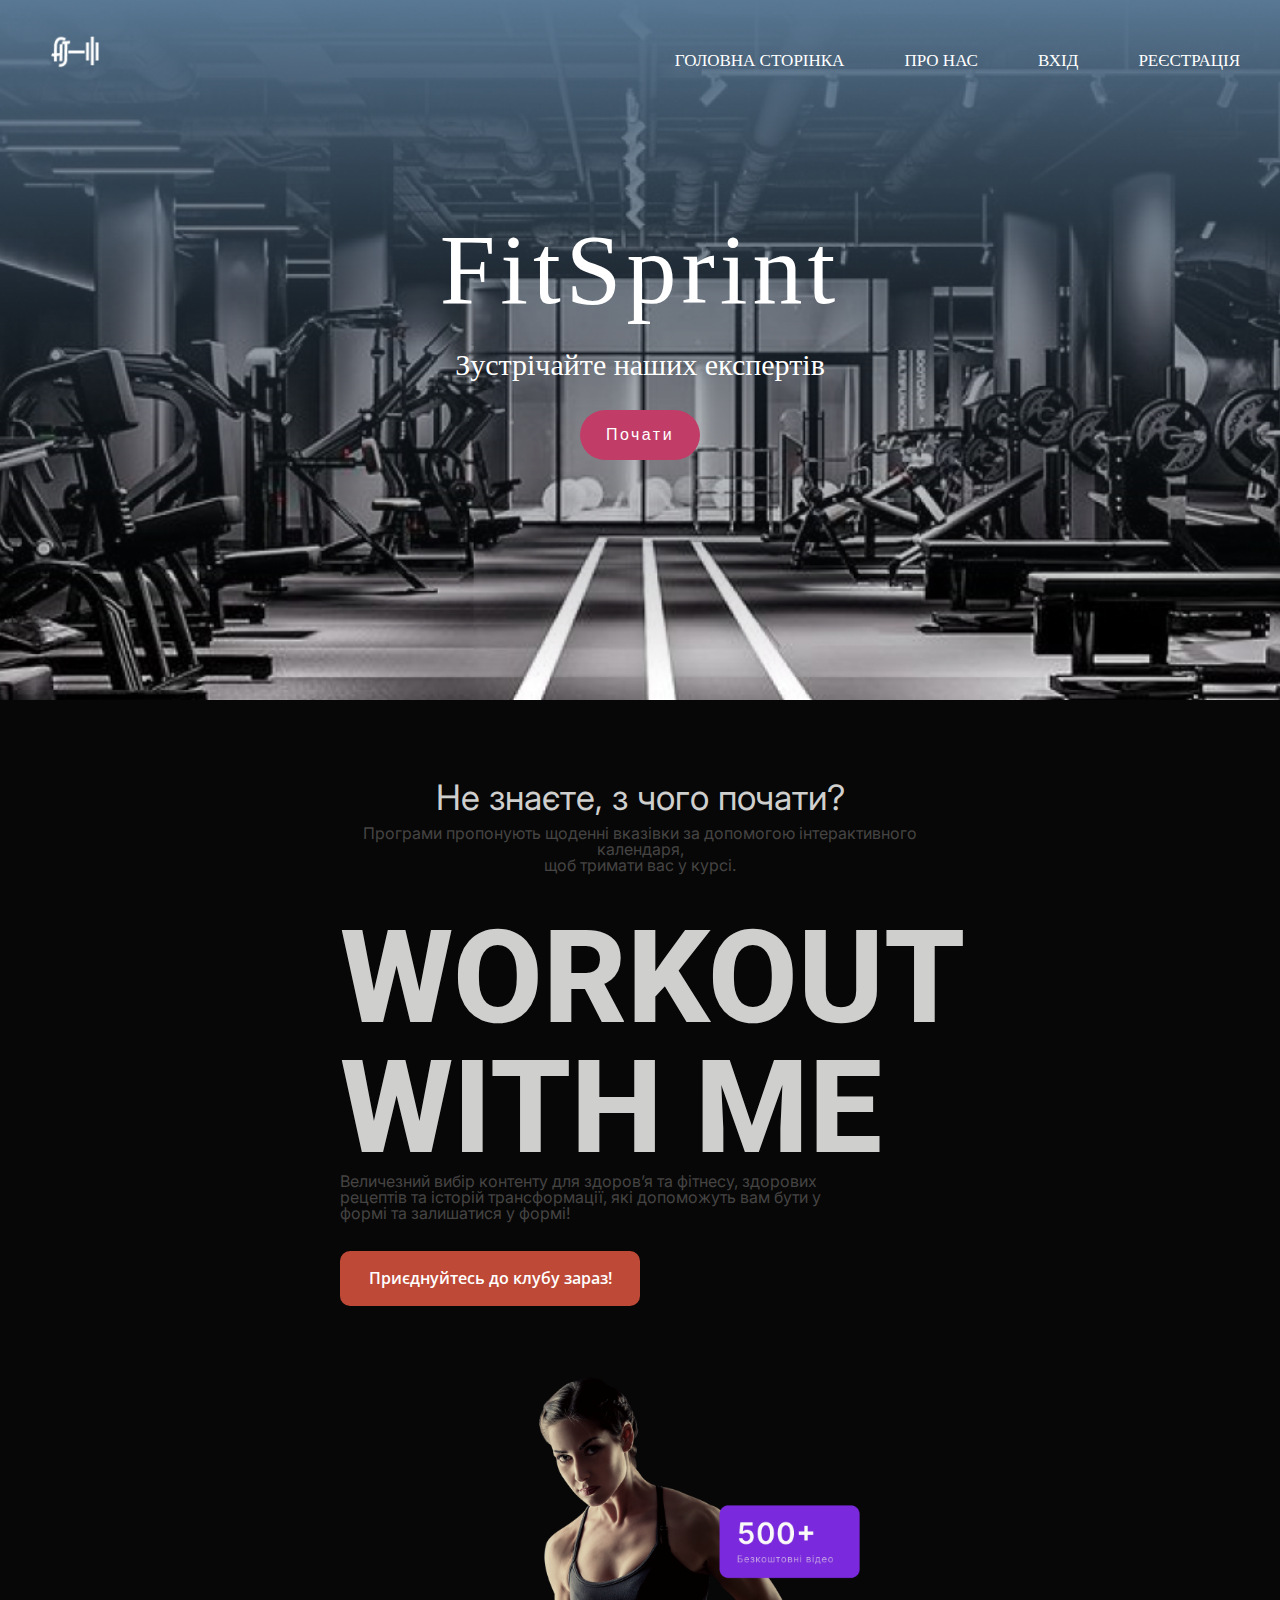
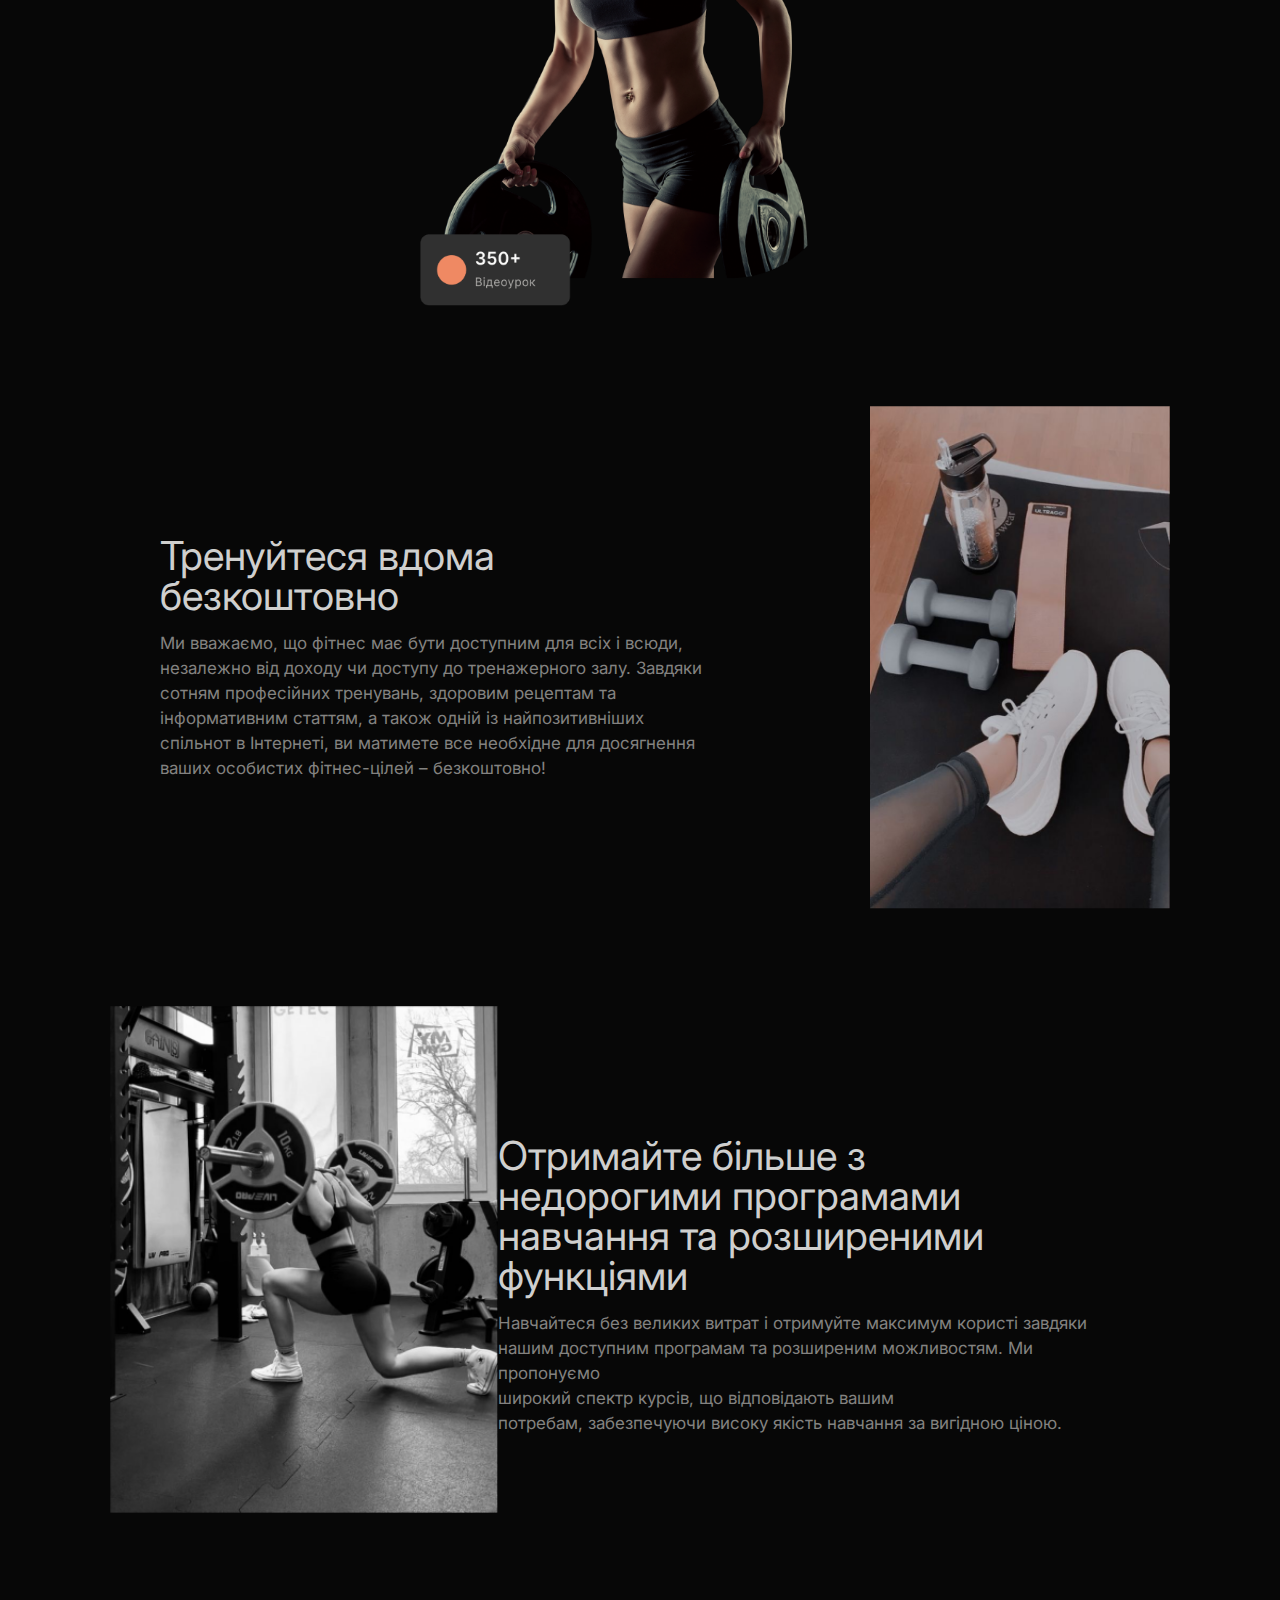
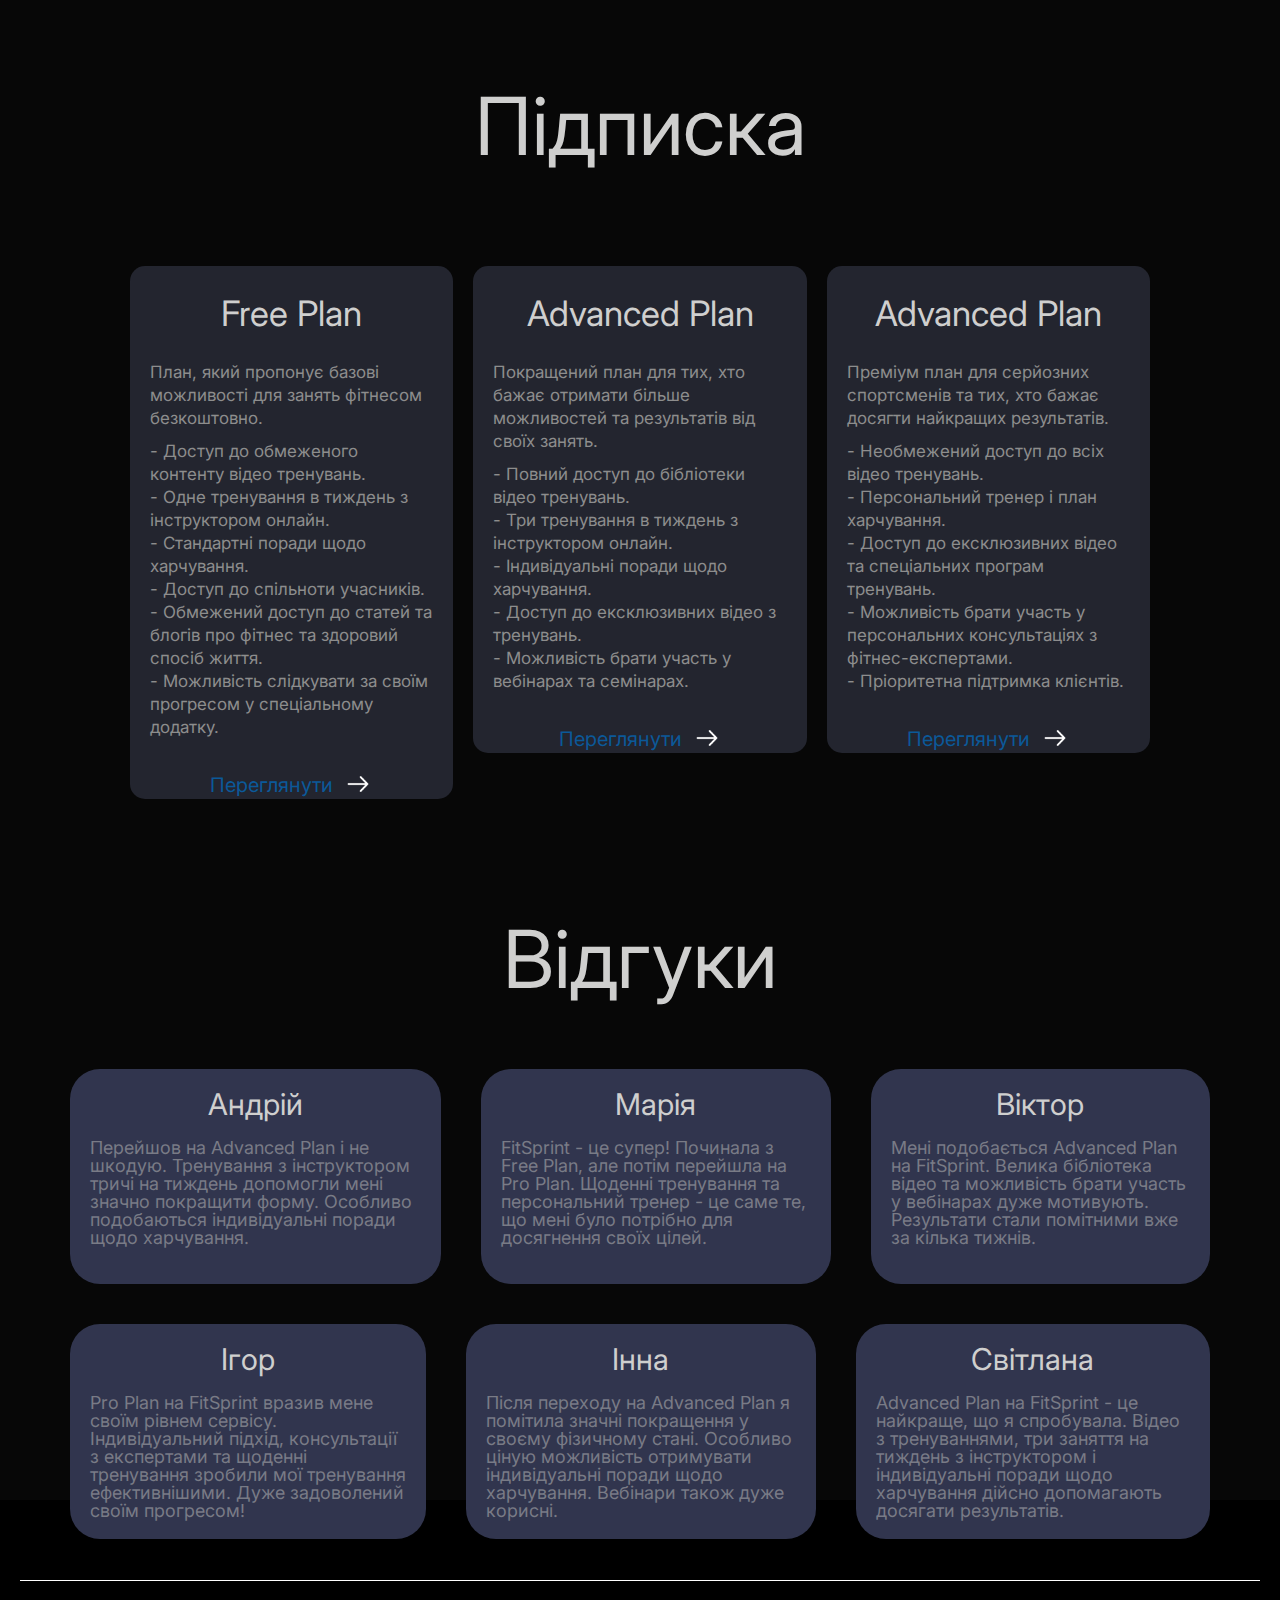
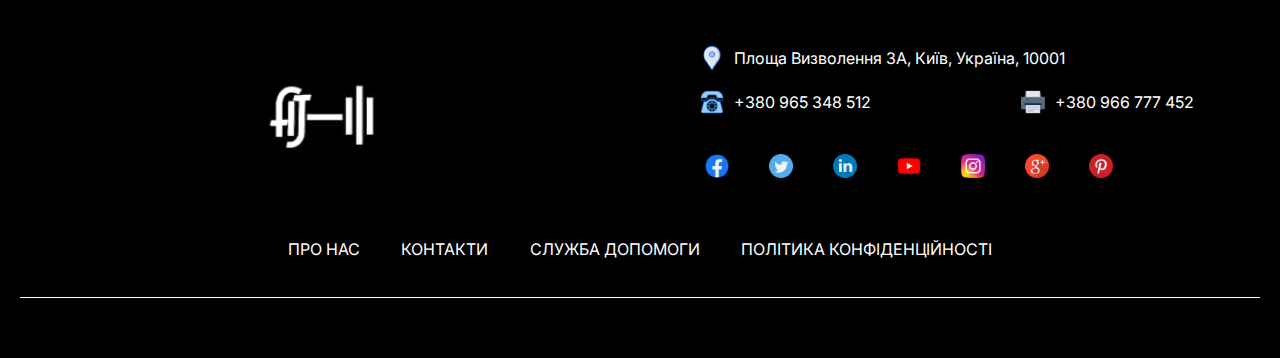
<file: index.html>
<!DOCTYPE html>
<html lang="en">
  <head>
    <meta charset="UTF-8" />
    <meta name="viewport" content="width=device-width, initial-scale=1.0" />
    <title>Document</title>
    <link rel="stylesheet" type="text/css" href="css/style.css" />
    <link rel="preconnect" href="https://fonts.googleapis.com" />
    <link rel="preconnect" href="https://fonts.gstatic.com" crossorigin />
    <link
      href="https://fonts.googleapis.com/css2?family=Inknut+Antiqua:wght@300;400;500;600;700;800;900&display=swap"
      rel="stylesheet"
    />
    <link rel="stylesheet" href="css/aboutus.css" />
  </head>
  <body>
    <header class="main-header">
      <section class="header-container">
        <div class="header-navigation">
          <div class="logo">
            <img src="img/logo.png" alt="" />
          </div>
          <nav class="menu">
            <ul>
              <li><a href="index.html">ГОЛОВНА СТОРІНКА</a></li>
              <li><a href="aboutUs.html">ПРО НАС</a></li>
              <li><a href="login.html">ВХІД</a></li>
              <li><a href="registration.html">РЕЄСТРАЦІЯ</a></li>
            </ul>
          </nav>
        </div>
      </section>
      <section class="header-main-text">
        <div class="name">
          <p>FitSprint</p>
        </div>
        <div class="header-text">
          <p>Зустрічайте наших експертів</p>
        </div>

        <form>
          <button type="submit" formaction="#" class="header-button">
            Почати
          </button>
        </form>
      </section>
    </header>

    <main>
      <div class="main-container">
        <div class="first-container">
          <div class="first-title">
            <div class="first-subtitle">
              <p>Не знаєте, з чого почати?</p>
            </div>
            <div class="second-subtitle">
              <p>
                Програми пропонують щоденні вказівки за допомогою інтерактивного
                календаря,<br />
                щоб тримати вас у курсі.
              </p>
            </div>
          </div>
          <div class="second-title">
            <div class="third-subtitle">
              <p>
                workout<br />
                with me
              </p>
            </div>
            <div class="fourth-subtitle">
              <p>
                Величезний вибір контенту для здоров’я та фітнесу, здорових<br />
                рецептів та історій трансформації, які допоможуть вам бути у<br />
                формі та залишатися у формі!
              </p>
            </div>
            <form>
              <button type="submit" formaction="#" class="second-title-button">
                Приєднуйтесь до клубу зараз!
              </button>
            </form>
            <div class="main-first-img">
              <img src="img/main-img.png" alt="" />
            </div>
          </div>
        </div>

        <div class="aboutus">
          <div class="aboutus-first-title">
            <div class="aboutus-first-subtitle">
              <div class="aboutus-first-text">
                <p>
                  Тренуйтеся вдома<br />
                  безкоштовно
                </p>
              </div>
              <div class="aboutus-first-tagline">
                <p>
                  Ми вважаємо, що фітнес має бути доступним для всіх і всюди,<br />
                  незалежно від доходу чи доступу до тренажерного залу.
                  Завдяки<br />
                  сотням професійних тренувань, здоровим рецептам та<br />
                  інформативним статтям, а також одній із найпозитивніших<br />
                  спільнот в Інтернеті, ви матимете все необхідне для
                  досягнення<br />
                  ваших особистих фітнес-цілей – безкоштовно!
                </p>
              </div>
            </div>
            <div class="aboutus-second-subtitle">
              <img src="img/abouus1.png" alt="" />
            </div>
          </div>

          <div class="aboutus-second-title">
            <div class="seventh-subtitle">
              <img src="img/aboutus2.png" alt="" />
            </div>
            <div class="aboutus-third-subtitle">
              <div class="aboutus-second-text">
                <p>
                  Отримайте більше з<br />
                  недорогими програмами<br />
                  навчання та розширеними<br />
                  функціями
                </p>
              </div>
              <div class="aboutus-second-tagline">
                <p>
                  Навчайтеся без великих витрат і отримуйте максимум користі
                  завдяки<br />
                  нашим доступним програмам та розширеним можливостям. Ми
                  пропонуємо<br />
                  широкий спектр курсів, що відповідають вашим<br />
                  потребам, забезпечуючи високу якість навчання за вигідною
                  ціною.
                </p>
              </div>
            </div>
          </div>
        </div>

        <section class="sub-section">
          <div class="subscription-text">
            <p>Підписка</p>
          </div>
          <div class="subscription">
            <div class="sub">
              <div class="s s1">
                <div class="sub-subtitle">
                  <p>Free Plan</p>
                </div>
                <div class="sub-text">
                  <p>
                    План, який пропонує базові можливості для занять фітнесом
                    безкоштовно.
                  </p>
                  <ul>
                    <li>- Доступ до обмеженого контенту відео тренувань.</li>
                    <li>- Одне тренування в тиждень з інструктором онлайн.</li>
                    <li>- Стандартні поради щодо харчування.</li>
                    <li>- Доступ до спільноти учасників.</li>
                    <li>
                      - Обмежений доступ до статей та блогів про фітнес та
                      здоровий спосіб життя.
                    </li>
                    <li>
                      - Можливість слідкувати за своїм прогресом у спеціальному
                      додатку.
                    </li>
                  </ul>
                </div>
                <div class="sub-link">
                  <a href="#">Переглянути</a>
                  <img src="img/arr.png" alt="" />
                </div>
              </div>
            </div>

            <div class="sub">
              <div class="s s2">
                <div class="sub-subtitle">
                  <p>Advanced Plan</p>
                </div>
                <div class="sub-text">
                  <p>
                    Покращений план для тих, хто бажає отримати більше
                    можливостей та результатів від своїх занять.
                  </p>
                  <ul>
                    <li>- Повний доступ до бібліотеки відео тренувань.</li>
                    <li>- Три тренування в тиждень з інструктором онлайн.</li>
                    <li>- Індивідуальні поради щодо харчування.</li>
                    <li>- Доступ до ексклюзивних відео з тренувань.</li>
                    <li>- Можливість брати участь у вебінарах та семінарах.</li>
                  </ul>
                </div>
                <div class="sub-link">
                  <a href="#">Переглянути</a>
                  <img src="img/arr.png" alt="" />
                </div>
              </div>
            </div>

            <div class="sub">
              <div class="s s3">
                <div class="sub-subtitle">
                  <p>Advanced Plan</p>
                </div>
                <div class="sub-text">
                  <p>
                    Преміум план для серйозних спортсменів та тих, хто бажає
                    досягти найкращих результатів.
                  </p>
                  <ul>
                    <li>- Необмежений доступ до всіх відео тренувань.</li>
                    <li>- Персональний тренер і план харчування.</li>
                    <li>
                      - Доступ до ексклюзивних відео та спеціальних програм
                      тренувань.
                    </li>
                    <li>
                      - Можливість брати участь у персональних консультаціях з
                      фітнес-експертами.
                    </li>
                    <li>- Пріоритетна підтримка клієнтів.</li>
                  </ul>
                </div>
                <div class="sub-link">
                  <a href="#">Переглянути</a>
                  <img src="img/arr.png" alt="" />
                </div>
              </div>
            </div>
          </div>
        </section>
        <section>
          <div class="reviews">
            <div class="reviews-subtitle">
              <p>Відгуки</p>
            </div>
            <div class="main-reviews">
              <div class="rew rl">
                <div class="rew-title">
                  <p>Андрій</p>
                </div>
                <div class="rew-text">
                  <p>
                    Перейшов на Advanced Plan і не шкодую. Тренування з
                    інструктором тричі на тиждень допомогли мені значно
                    покращити форму. Особливо подобаються індивідуальні поради
                    щодо харчування.
                  </p>
                </div>
              </div>

              <div class="rew">
                <div class="rew-title">
                  <p>Марія</p>
                </div>
                <div class="rew-text">
                  <p>
                    FitSprint - це супер! Починала з Free Plan, але потім
                    перейшла на Pro Plan. Щоденні тренування та персональний
                    тренер - це саме те, що мені було потрібно для досягнення
                    своїх цілей.
                  </p>
                </div>
              </div>

              <div class="rew rr">
                <div class="rew-title">
                  <p>Віктор</p>
                </div>
                <div class="rew-text">
                  <p>
                    Мені подобається Advanced Plan на FitSprint. Велика
                    бібліотека відео та можливість брати участь у вебінарах дуже
                    мотивують. Результати стали помітними вже за кілька тижнів.
                  </p>
                </div>
              </div>
            </div>
            <div class="main-reviews2">
              <div class="rew rl">
                <div class="rew-title">
                  <p>Ігор</p>
                </div>
                <div class="rew-text">
                  <p>
                    Pro Plan на FitSprint вразив мене своїм рівнем сервісу.
                    Індивідуальний підхід, консультації з експертами та щоденні
                    тренування зробили мої тренування ефективнішими. Дуже
                    задоволений своїм прогресом!
                  </p>
                </div>
              </div>

              <div class="rew">
                <div class="rew-title">
                  <p>Інна</p>
                </div>
                <div class="rew-text">
                  <p>
                    Після переходу на Advanced Plan я помітила значні покращення
                    у своєму фізичному стані. Особливо ціную можливість
                    отримувати індивідуальні поради щодо харчування. Вебінари
                    також дуже корисні.
                  </p>
                </div>
              </div>

              <div class="rew rr">
                <div class="rew-title">
                  <p>Світлана</p>
                </div>
                <div class="rew-text">
                  <p>
                    Advanced Plan на FitSprint - це найкраще, що я спробувала.
                    Відео з тренуваннями, три заняття на тиждень з інструктором
                    і індивідуальні поради щодо харчування дійсно допомагають
                    досягати результатів.
                  </p>
                </div>
              </div>
            </div>
          </div>
        </section>
      </div>
    </main>

    <footer>
      <div class="footer-line"></div>
      <div class="footer-content">
        <div class="logo-blue logo-index">
          <img src="img/logo.jpg" alt="FitSprint Logo" />
        </div>
        <div class="contact-info">
          <div class="address">
            <p>
              <img src="img/placeholder.png" alt="Address Icon" /> Площа
              Визволення 3А, Київ, Україна, 10001
            </p>
          </div>
          <div class="phones">
            <p>
              <img src="img/telephone.png" alt="Phone Icon" /> +380 965 348 512
            </p>
            <p>
              <img src="img/printer.png" alt="Phone Icon" /> +380 966 777 452
            </p>
          </div>
          <div class="social-media">
            <a href="#"><img src="img/communication.png" /></a>
            <a href="#"><img src="img/twitter.png" /></a>
            <a href="#"><img src="img/linkedin.png" /></a>
            <a href="#"><img src="img/video.png" /></a>
            <a href="#"><img src="img/instagram.png" /></a>
            <a href="#"><img src="img/social.png" /></a>
            <a href="#"><img src="img/pinterest.png" /></a>
          </div>
        </div>
      </div>
      <div class="footer-links">
        <a href="aboutUs.html">ПРО НАС</a>
        <a href="#">КОНТАКТИ</a>
        <a href="#">СЛУЖБА ДОПОМОГИ</a>
        <a href="#">ПОЛІТИКА КОНФІДЕНЦІЙНОСТІ</a>
      </div>
      <div class="footer-line"></div>
    </footer>
  </body>
</html>
</file>
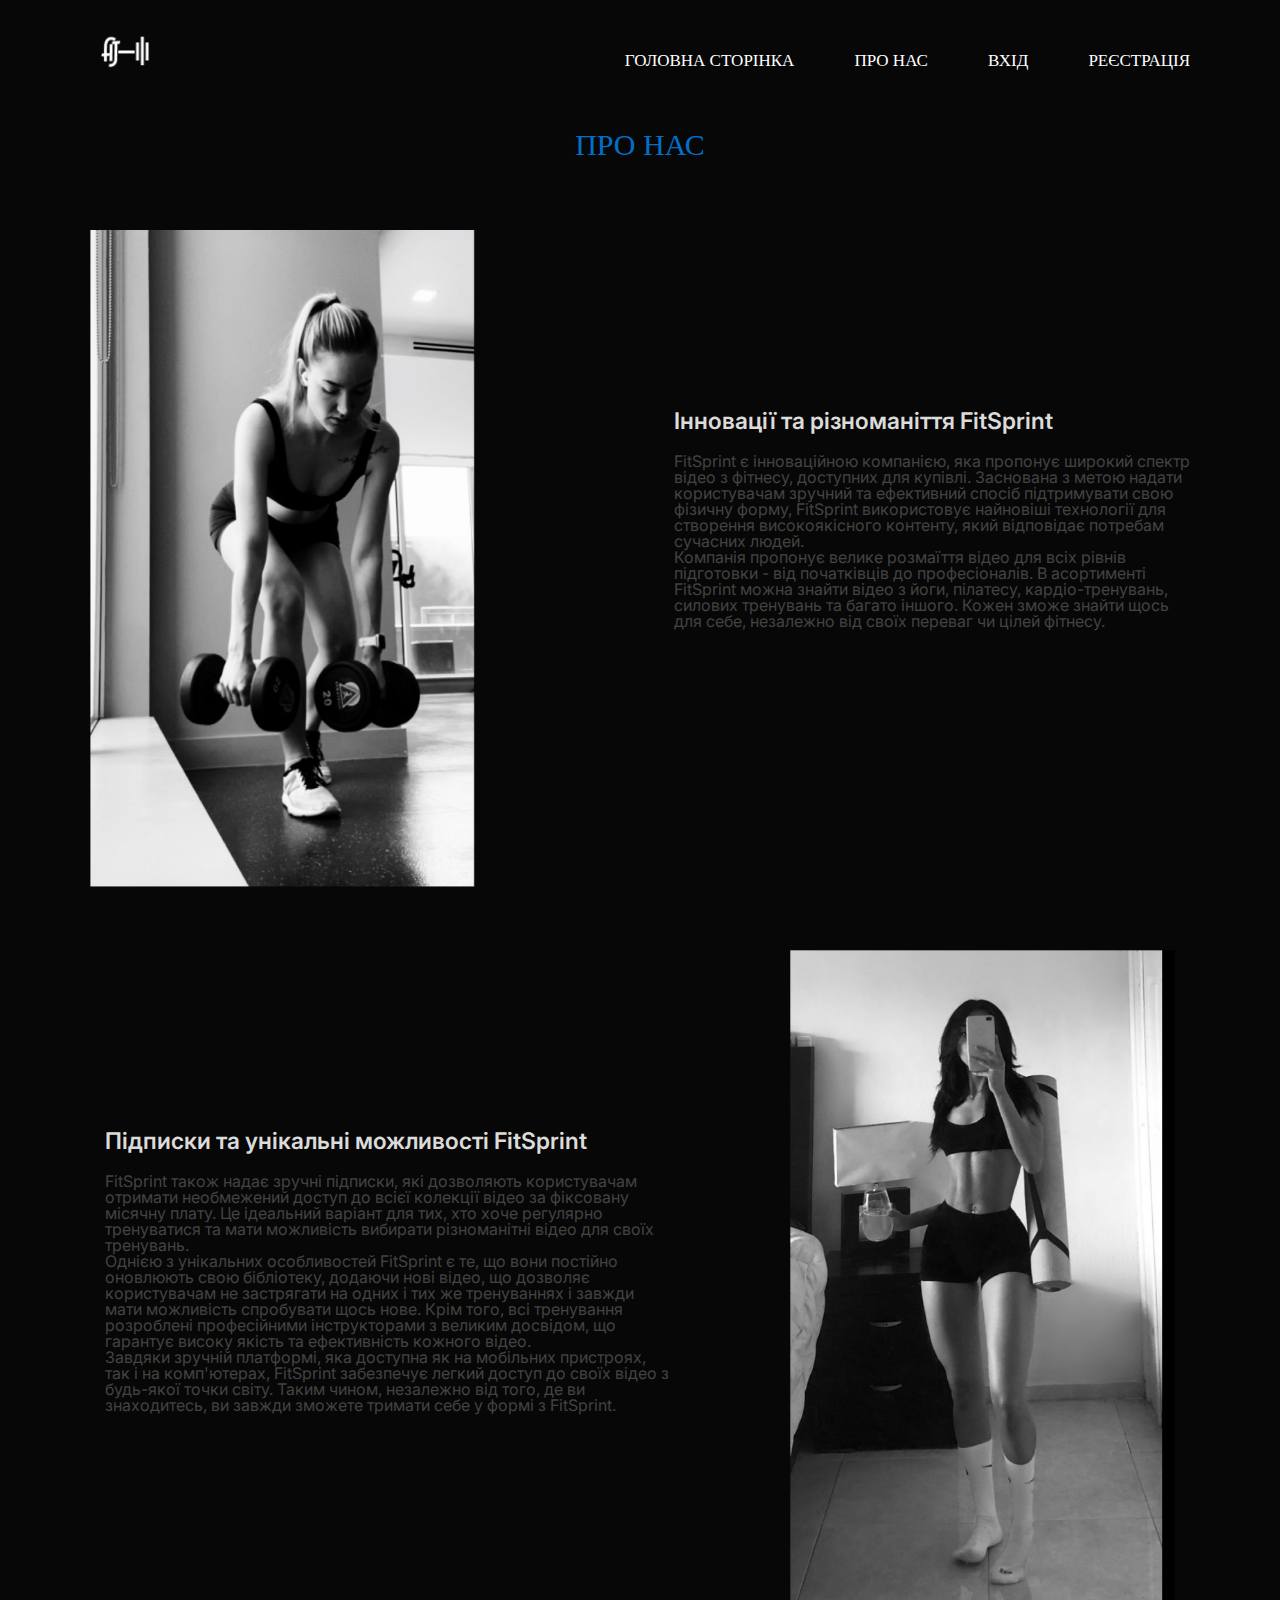
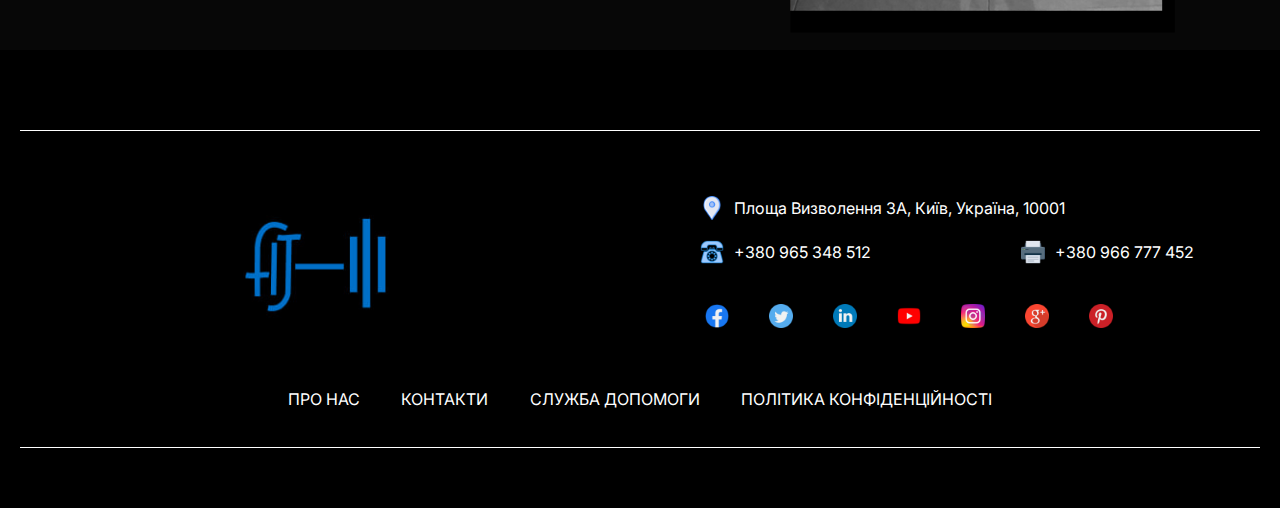
<file: aboutUs.html>
<!DOCTYPE html>
<html lang="en">
  <head>
    <meta charset="UTF-8" />
    <meta name="viewport" content="width=device-width, initial-scale=1.0" />
    <title>Document</title>
    <link rel="stylesheet" type="text/css" href="css/style.css" />
    <link rel="preconnect" href="https://fonts.googleapis.com" />
    <link rel="preconnect" href="https://fonts.gstatic.com" crossorigin />

    <link
      href="https://fonts.googleapis.com/css2?family=Inknut+Antiqua:wght@300;400;500;600;700;800;900&display=swap"
      rel="stylesheet"
    />
    <link rel="stylesheet" href="css/aboutus.css" />
  </head>
  <body>
    <section class="main-about-us">
      <header>
        <section class="header-about-us">
          <div class="header-navigation">
            <div class="logo">
              <img src="img/logo.png" alt="" />
            </div>
            <nav class="menu">
              <ul>
                <li><a href="index.html">ГОЛОВНА СТОРІНКА</a></li>
                <li><a href="aboutUs.html">ПРО НАС</a></li>
                <li><a href="login.html">ВХІД</a></li>
                <li><a href="registration.html">РЕЄСТРАЦІЯ</a></li>
              </ul>
            </nav>
          </div>
        </section>
      </header>
      <main class="about-us-main">
        <div class="aboutus-text">
          <p>ПРО НАС</p>
        </div>
        <div class="about-us-container">
          <div class="about-us-first-container">
            <div class="first-img">
              <img src="img/aboutus3.png" alt="" />
            </div>
            <div class="first-text-container">
              <div class="about-us-first-title">
                <p>Інновації та різноманіття FitSprint</p>
              </div>
              <div class="about-us-first-subtitle">
                <p>
                  FitSprint є інноваційною компанією, яка пропонує широкий
                  спектр<br />
                  відео з фітнесу, доступних для купівлі. Заснована з метою
                  надати<br />
                  користувачам зручний та ефективний спосіб підтримувати свою<br />
                  фізичну форму, FitSprint використовує найновіші технології
                  для<br />
                  створення високоякісного контенту, який відповідає потребам<br />
                  сучасних людей.<br />
                  Компанія пропонує велике розмаїття відео для всіх рівнів<br />
                  підготовки - від початківців до професіоналів. В
                  асортименті<br />
                  FitSprint можна знайти відео з йоги, пілатесу,
                  кардіо-тренувань,<br />
                  силових тренувань та багато іншого. Кожен зможе знайти щось<br />
                  для себе, незалежно від своїх переваг чи цілей фітнесу.
                </p>
              </div>
            </div>
          </div>
          <div class="about-us-second-container">
            <div class="first-text-container">
              <div class="about-us-first-title">
                <p>Підписки та унікальні можливості FitSprint</p>
              </div>
              <div class="about-us-first-subtitle">
                <p>
                  FitSprint також надає зручні підписки, які дозволяють
                  користувачам<br />
                  отримати необмежений доступ до всієї колекції відео за
                  фіксовану<br />
                  місячну плату. Це ідеальний варіант для тих, хто хоче
                  регулярно<br />
                  тренуватися та мати можливість вибирати різноманітні відео для
                  своїх<br />
                  тренувань.<br />
                  Однією з унікальних особливостей FitSprint є те, що вони
                  постійно<br />
                  оновлюють свою бібліотеку, додаючи нові відео, що дозволяє<br />
                  користувачам не застрягати на одних і тих же тренуваннях і
                  завжди<br />
                  мати можливість спробувати щось нове. Крім того, всі
                  тренування<br />
                  розроблені професійними інструкторами з великим досвідом,
                  що<br />
                  гарантує високу якість та ефективність кожного відео.<br />
                  Завдяки зручній платформі, яка доступна як на мобільних
                  пристроях,<br />
                  так і на комп'ютерах, FitSprint забезпечує легкий доступ до
                  своїх відео з<br />
                  будь-якої точки світу. Таким чином, незалежно від того, де
                  ви<br />
                  знаходитесь, ви завжди зможете тримати себе у формі з
                  FitSprint.
                </p>
              </div>
            </div>
            <div class="first-img">
              <img src="img/aboutus4.png" alt="" />
            </div>
          </div>
        </div>
      </main>
    </section>

    <footer>
      <div class="footer-line"></div>
      <div class="footer-content">
        <div class="logo-blue">
          <img src="img/logo-blue.jpg" alt="FitSprint Logo" />
        </div>
        <div class="contact-info">
          <div class="address">
            <p>
              <img src="img/placeholder.png" alt="Address Icon" /> Площа
              Визволення 3А, Київ, Україна, 10001
            </p>
          </div>
          <div class="phones">
            <p>
              <img src="img/telephone.png" alt="Phone Icon" /> +380 965 348 512
            </p>
            <p>
              <img src="img/printer.png" alt="Phone Icon" /> +380 966 777 452
            </p>
          </div>
          <div class="social-media">
            <a href="#"><img src="img/communication.png" /></a>
            <a href="#"><img src="img/twitter.png" /></a>
            <a href="#"><img src="img/linkedin.png" /></a>
            <a href="#"><img src="img/video.png" /></a>
            <a href="#"><img src="img/instagram.png" /></a>
            <a href="#"><img src="img/social.png" /></a>
            <a href="#"><img src="img/pinterest.png" /></a>
          </div>
        </div>
      </div>
      <div class="footer-links">
        <a href="aboutUs.html">ПРО НАС</a>
        <a href="#">КОНТАКТИ</a>
        <a href="#">СЛУЖБА ДОПОМОГИ</a>
        <a href="#">ПОЛІТИКА КОНФІДЕНЦІЙНОСТІ</a>
      </div>
      <div class="footer-line"></div>
    </footer>
  </body>
</html>
</file>
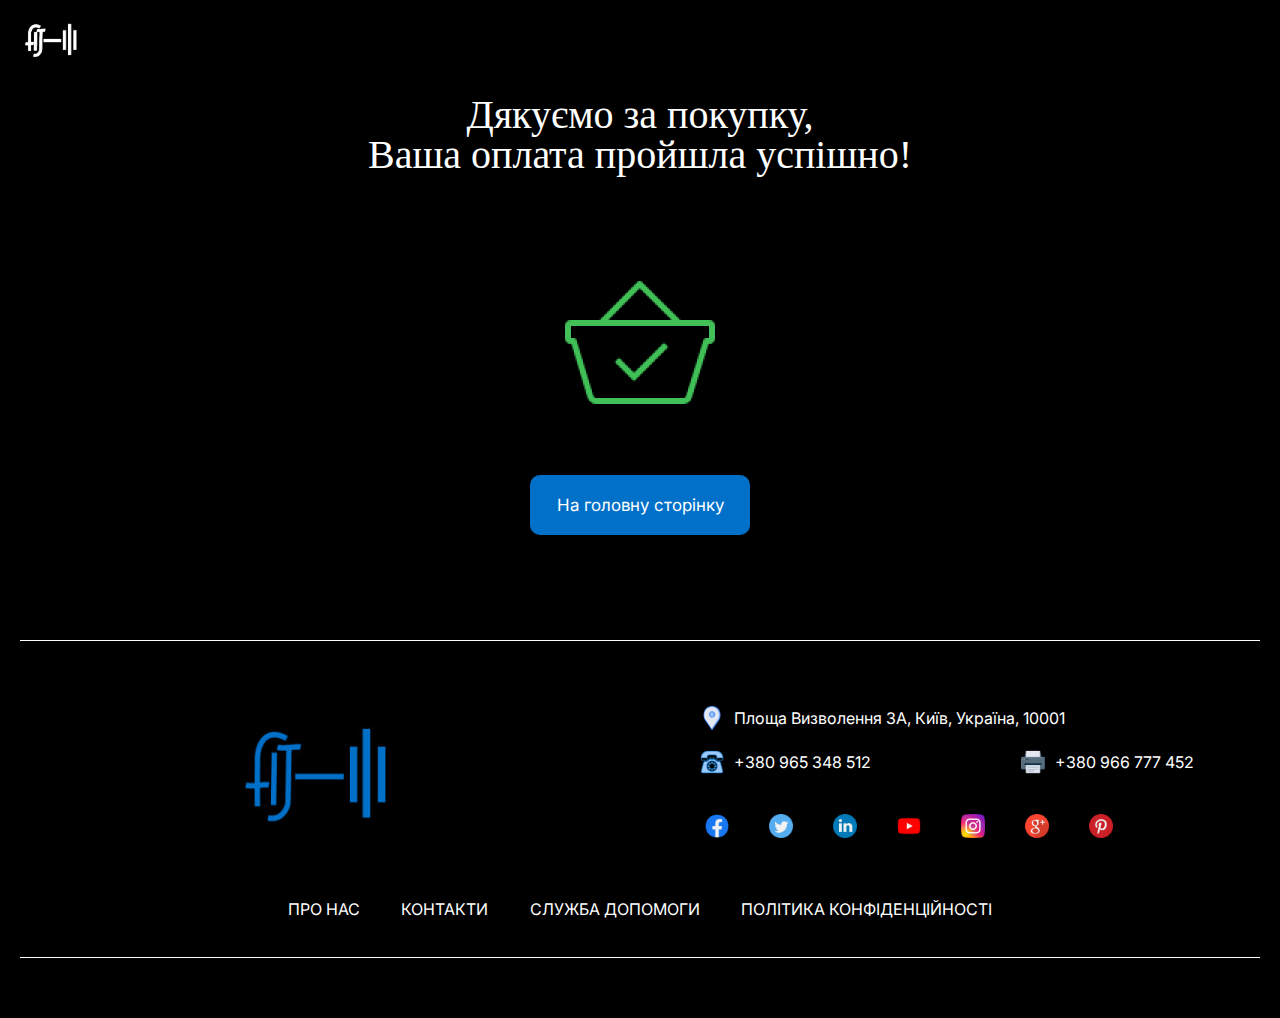
<file: payment.html>
<!DOCTYPE html>
<html lang="en">

<head>
  <meta charset="UTF-8">
  <meta name="viewport" content="width=device-width, initial-scale=1.0">
  <title>Document</title>
  <link rel="stylesheet" href="css/aboutus.css">
  <link rel="stylesheet" href="css/payment.css">
</head>

<body>
  <section class="header-payment">
    <div class="logo">
      <img src="img/logo.jpg" alt="">
    </div>
  </section>
  <section>
    <div class="payment-text">
      <p>Дякуємо за покупку,<br />Ваша оплата пройшла успішно!</p>
    </div>
    <div class="payment-icon">
      <img src="img/basket.png" alt="">
    </div>
    <div class="payment-button">
      <a href="index.html" class="payemtnbtn">На головну сторінку</a>
    </div>
  </section>

  <footer>
    <div class="footer-line"></div>
    <div class="footer-content">
      <div class="logo-blue">
        <img src="img/logo-blue.jpg" alt="FitSprint Logo" />
      </div>
      <div class="contact-info">
        <div class="address">
          <p>
            <img src="img/placeholder.png" alt="Address Icon" /> Площа
            Визволення 3А, Київ, Україна, 10001
          </p>
        </div>
        <div class="phones">
          <p>
            <img src="img/telephone.png" alt="Phone Icon" /> +380 965 348 512
          </p>
          <p>
            <img src="img/printer.png" alt="Phone Icon" /> +380 966 777 452
          </p>
        </div>
        <div class="social-media">
          <a
            href="https://www.facebook.com/people/Course-Fitsprint/pfbid08d1rzB3iAdqaBTNqSzCKsf7p95TFLAxpfmLs9PgoihoE5M2ZHZ19v1Wy9pGHji6rl/"><img
              src="img/communication.png" /></a>
          <a href="#"><img src="img/twitter.png" /></a>
          <a href="#"><img src="img/linkedin.png" /></a>
          <a href="#"><img src="img/video.png" /></a>
          <a href="https://www.instagram.com/fitsprint4/"><img src="img/instagram.png" /></a>
          <a href="#"><img src="img/social.png" /></a>
          <a href="#"><img src="img/pinterest.png" /></a>
        </div>
      </div>
    </div>
    <div class="footer-links">
      <a href="aboutUs.html">ПРО НАС</a>
      <a href="#">КОНТАКТИ</a>
      <a href="#">СЛУЖБА ДОПОМОГИ</a>
      <a href="#">ПОЛІТИКА КОНФІДЕНЦІЙНОСТІ</a>
    </div>
    <div class="footer-line"></div>
  </footer>
</body>

</html>
</file>
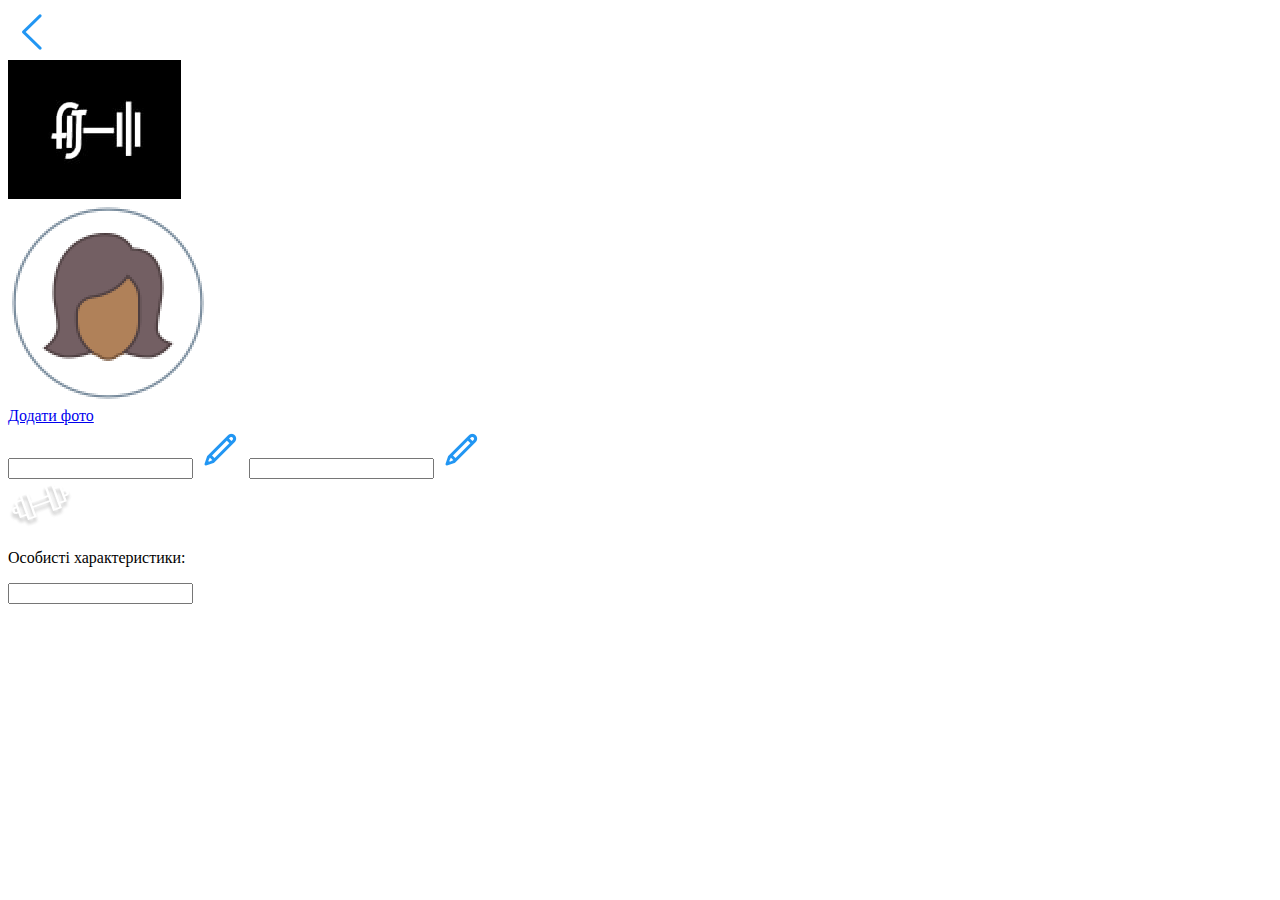
<file: profile.html>
<!DOCTYPE html>
<html lang="en">
  <head>
    <meta charset="UTF-8" />
    <meta name="viewport" content="width=device-width, initial-scale=1.0" />
    <title>Document</title>
  </head>
  <body>
    <div class="header-profile">
      <div class="profile-arrow">
        <img src="img/arrow-profile.png" alt="" />
      </div>
      <div class="profile-logo">
        <img src="img/logo.jpg" alt="" />
      </div>
    </div>

    <div class="profile-personal-inf">
      <div class="profile-img-text">
        <div class="profile-avatar">
          <img src="img/avatar.png" alt="" />
        </div>
        <a href="#">Додати фото</a>
      </div>

      <div class="profile-text">
        <input type="text" class="name-surname" />
        <img src="img/carandash.png" alt="" />
        <input type="text" class="email" />
        <img src="img/carandash.png" alt="" />
      </div>

      <div class="personal-characteristics">
        <div class="char-text">
          <div class="char-img">
            <img src="img/Group (1).png" alt="" />
          </div>
          <div class="char-title">
            <p>Особисті характеристики:</p>
          </div>
        </div>

        <div class="char-inputs">
          <input type="text" class="weight" />
        </div>
      </div>
    </div>
  </body>
</html>
</file>
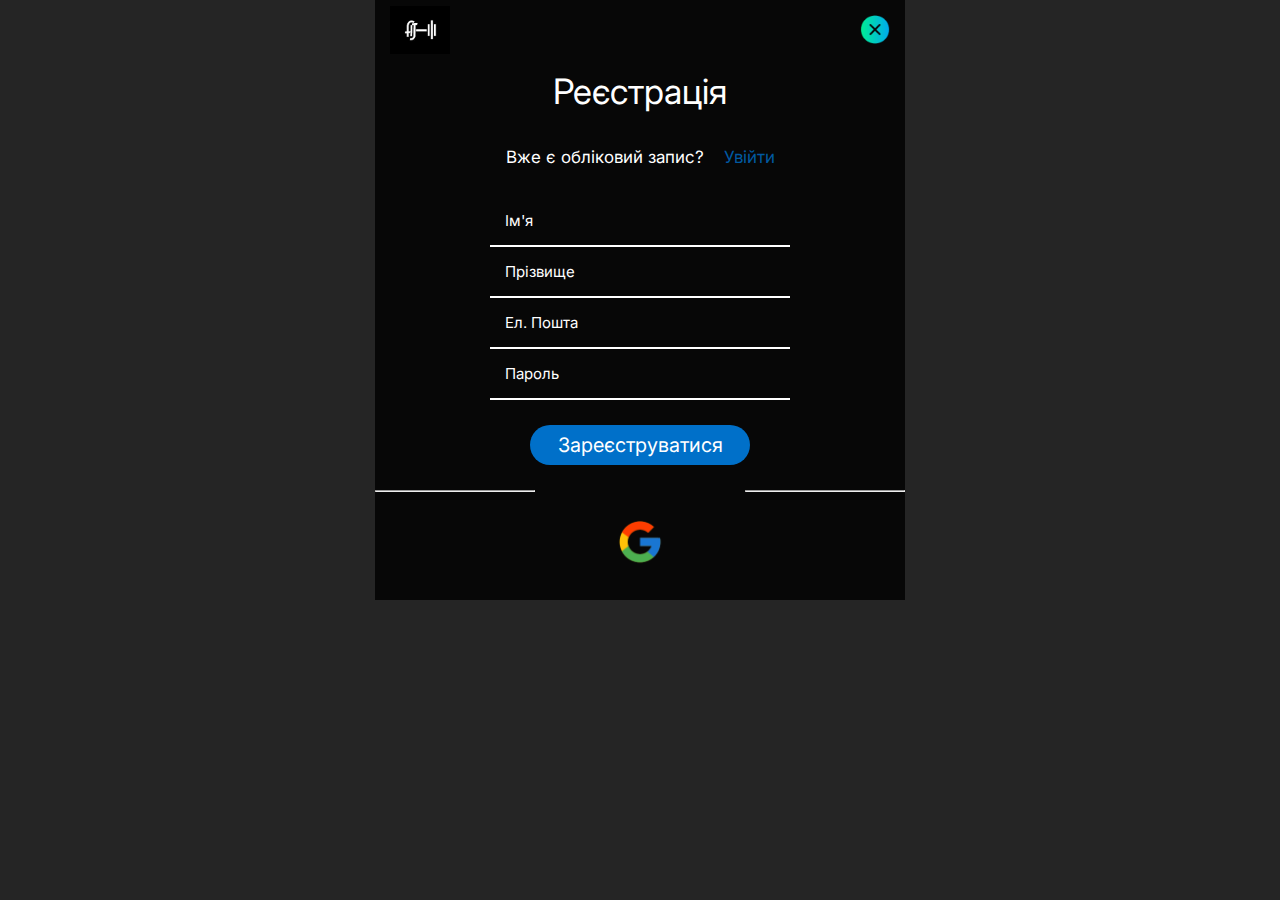
<file: registration.html>
<!DOCTYPE html>
<html lang="en">
<head>
    <meta charset="UTF-8">
    <meta name="viewport" content="width=device-width, initial-scale=1.0">
    <title>Document</title>
    <link rel="stylesheet" href="css/registration.css">
</head>
<body>
 <main>
    <section class="header-registration">
        <div class="logo">
            <img src="img/logo.jpg" alt="">
        </div>
        <div class="header-icon">
            <a href="index.html"><img src="img/cross.png" alt=""></a>
        </div>
    </section>

    <section class="main-registration">
<div class="title">
<p>Реєстрація</p>
</div>
<div class="registartion-text">
<div class="text">
    <p>Вже є обліковий запис?</p>
</div>
<div class="link">
    <a href="login.html">Увійти</a>
</div>
</div>

<form action="#">
    <input type="text" placeholder="Ім'я" name="name" required>
    <input type="text" placeholder="Прізвище" name="surname" required>
    <input type="text" placeholder="Ел. Пошта" name="email" required>
    <input type="password" placeholder="Пароль" name="psw" required>
    <button type="submit" class="registerbtn">Зареєструватися</button>
</form>
<div class="lines">
    <hr class="first">
    <hr class="second">
</div>
<a href="#"><img src="img/google.png" alt="" class="google-img"></a>
    </section>
 </main>
</body>
</html>
</file>
<file: css/style.css>
@import url("https://fonts.googleapis.com/css2?family=Inter:wght@100..900&family=Roboto:ital,wght@0,100;0,300;0,400;0,500;0,700;0,900;1,100;1,300;1,400;1,500;1,700;1,900&display=swap");
@import url("https://fonts.googleapis.com/css2?family=Open+Sans:ital,wght@0,300..800;1,300..800&display=swap");
@import url("https://fonts.googleapis.com/css2?family=Poppins:ital,wght@0,100;0,200;0,300;0,400;0,500;0,600;0,700;0,800;0,900;1,100;1,200;1,300;1,400;1,500;1,600;1,700;1,800;1,900&family=Reddit+Mono:wght@200..900&display=swap");
*,
*:after,
*:before {
  box-sizing: border-box;
  padding: 0;
  margin: 0;
  transition: 0.5s ease-in-out;
}
ul {
  list-style: none;
}
a {
  text-decoration: none;
  outline: none;
}
img {
  display: block;
  width: 100%;
}
h1,
h2,
h3,
h4,
h5,
h6 {
  font-weight: normal;
  letter-spacing: 1px;
}
body {
  font-size: 14px;
  line-height: 1;
  color: #373737;
  background: #f7f7f7;
}
header:after,
.container:after,
footer:after,
.widget-posts-list li:after,
#subscribe:after {
  content: "";
  display: table;
  clear: both;
}

/* START HEADER */

.main-header {
  width: 100%;
  height: 700px;
  background-image: url("../img/fon.png");
  background-position: center;
  background-size: cover;
}
.logo img {
  width: 50px;
  margin: 30px 0 0 50px;
}
.header-navigation {
  display: flex;
  justify-content: space-between;
  align-items: center;
}
.menu ul {
  display: flex;
}
.menu ul li {
  margin: 50px 40px 0 20px;
}

.menu ul li a {
  font-size: 17px;
  color: #ffffff;
}
.header-main-text {
  margin-top: 150px;
  text-align: center;
  width: 600px;
  margin-left: auto;
  margin-right: auto;
}
.name {
  text-align: center;
  color: #fff;
  font-size: 100px;
  letter-spacing: 5px;
}
.header-text {
  text-align: center;
  color: #fff;
  font-size: 30px;
  margin-top: 30px;
}
.header-button {
  background-color: #c13d68;
  color: #ffffff;
  height: 50px;
  line-height: 50px;
  width: 120px;
  text-align: center;
  font-size: 16px;
  border-radius: 25px;
  font-weight: 400;
  letter-spacing: 2.5px;
  border: none;
  margin-top: 30px;
  align-items: center;
  cursor: pointer;
}

.header-button span {
  color: #ffffff;
}
.header-button:hover {
  background-color: #0070c9;
}
/* 
    END HEADER */
/* START MAIN */
main {
  width: 100%;
}
.main-container {
  padding: 0 10px 0 10px;
  height: 4000px;
  background-color: #070707;
}
.first-container {
  text-align: left;
  width: 600px;
  margin-left: auto;
  margin-right: auto;
}
.first-title {
  text-align: center;
  padding: 80px 0 40px 0;
}
.first-subtitle {
  color: #cfcfce;
  font-size: 35px;
  font-family: Inter;
}
.second-subtitle {
  color: #454443;
  font-family: Inter;
  font-size: 16px;
  margin: 10px 0 0 0;
}

.third-subtitle {
  text-transform: uppercase;
  color: #cfcfce;
  font-family: Roboto;
  font-size: 130px;
  font-weight: 800;
}
.fourth-subtitle {
  color: #454443;
  font-family: Inter;
  font-size: 16px;
  font-size: 16px;
}

.second-title-button {
  background-color: #bf4937;
  height: 55px;
  line-height: 55px;
  width: 300px;
  font-size: 16px;
  border-radius: 10px;
  font-weight: 600;
  font-family: Open Sans;
  text-align: center;
  margin-top: 30px;
  cursor: pointer;
  color: #ffffff;
  border: none;
}
.second-title-button:hover {
  background-color: #ffcb2b;
  color: #000000;
}
.main-first-img img {
  height: 550px;
  width: 440px;
  margin: 0 auto;
  margin-top: 50px;
}
/* START ABOUTUS */
.aboutus {
  margin: 20px 100px 0 100px;
}
.aboutus-first-title {
  display: flex;
  justify-content: space-between;
  height: 500px;
  margin-top: 100px;
}
.aboutus-second-title {
  display: flex;
  justify-content: space-between;
  margin-top: 100px;
}
.aboutus-first-subtitle {
  margin: 130px 0 0 50px;
}
.aboutus-third-subtitle {
  margin: 130px 50px 0 0;
}
.aboutus-second-text {
  font-size: 40px;
  font-family: Inter;
  color: #cfcfce;
  padding-bottom: 15px;
}
.aboutus-second-subtitle {
  width: 300px;
  height: 500px;
}
.seventh-subtitle {
  width: 400px;
  height: 300px;
}
.aboutus-first-text {
  font-size: 40px;
  font-family: Inter;
  color: #cfcfce;
  padding-bottom: 15px;
}
.aboutus-first-tagline {
  font-size: 17px;
  font-family: Inter;
  color: #838280;
  line-height: 25px;
}
.aboutus-second-tagline {
  font-size: 17px;
  font-family: Inter;
  color: #838280;
  line-height: 25px;
}

/* END ABOUTUS */

/* END MAIN */

/* START PAGE ABOUT US */
.main-about-us {
  padding: 0 50px 0 50px;
  height: 1650px;
  background-color: #070707;
}
.about-us-main {
  max-width: 1100px;
  margin: 0 auto;
}
.aboutus-text {
  color: #0070c9;
  text-align: center;
  font-size: 30px;
  margin: 60px 0 0 0;
}
.about-us-first-container {
  display: flex;
  justify-content: space-between;
  margin-top: 70px;
}
.about-us-second-container {
  display: flex;
  justify-content: space-between;
  margin-top: 70px;
}
.first-img {
  width: 400px;
  height: 650px;
  padding-right: 15px;
}
.about-us-first-title {
  color: #dbdbda;
  font-family: Inter;
  font-size: 23px;
  padding-left: 15px;
  padding-top: 180px;
  font-weight: 600;
}
.about-us-first-subtitle {
  color: #434341;
  font-family: Inter;
  font-size: 16px;
  padding-left: 15px;
  padding-top: 20px;
  font-weight: 400;
}
.about-us-footer {
  height: 300px;
  background-color: #070707;
  padding: 40px 0 0 0;
}

.about-us-logo {
  width: 100px;
}
/* END PAGE ABOUT US */
.subscription {
  display: flex;
  justify-content: space-between;
}
.subscription-text {
  text-align: center;
  font-family: Inter;
  font-size: 80px;
  font-weight: 900px;
  color: #cfcfce;
  margin: 0 0 100px 0;
}
.s {
  background-color: #23252f;
  min-height: 470px;
  max-width: 400px;
  border-radius: 15px;
}
.s1 {
  margin-left: 120px;
}
.s2 {
  margin: 0 20px 0 20px;
}
.s3 {
  margin-right: 120px;
}
.sub-subtitle {
  color: #cfcfce;
  text-align: center;
  font-family: Inter;
  font-size: 35px;
  font-weight: 900px;
  padding: 30px;
}
.sub-text p {
  color: #8d8d8d;
  font-family: Inter;
  font-size: 17px;
  line-height: 23px;
  text-align: left;
  margin: 0 0 10px 0;
}
.sub-text {
  padding: 0 20px 0 20px;
}
.sub-text ul li {
  color: #8d8d8d;
  font-family: Inter;
  line-height: 23px;
  font-size: 17px;
  text-align: left;
}
.sub-section {
  margin-top: 250px;
}
.sub-link {
  text-align: center;
  display: flex;
  justify-content: center;
  margin: 30px 0 0 0;
}
.sub-link img {
  width: 30px;
  margin-left: 10px;
  matgin-bottom: 10px;
  cursor: pointer;
}
.sub-link a {
  font-size: 20px;
  font-family: Inter;
  color: #0b5999;
  margin-top: 6px;
  cursor: pointer;
}
.sub-link a:hover {
  color: #ffcb2b;
}
.main-reviews {
  display: flex;
  justify-content: space-between;
}
.main-reviews2 {
  display: flex;
  justify-content: space-between;
}
.rew {
  background-color: #31354e;
  margin: 20px;
  max-width: 400px;
  min-height: 215px;
  border-radius: 30px;
}
.rew-title {
  color: #cfcfce;
}
.rew-text {
  color: #797b86;
}
.reviews-subtitle p {
  text-align: center;
  font-family: Inter;
  font-size: 80px;
  font-weight: 900px;
  color: #cfcfce;
  margin: 120px 0 50px 0;
}
.rl {
  margin-left: 60px;
}
.rr {
  margin-right: 60px;
}
.rew-title {
  text-align: center;
  padding: 20px 0 20px 0;
  font-family: Inter;
  font-size: 30px;
}
.rew-text {
  padding: 0 20px 0 20px;
  text-align: left;
  font-family: Inter;
  font-size: 18px;
}
.logo-index {
  width: 250px;
}
</file>
<file: css/aboutus.css>
footer {
    background-color: #000;
    padding: 40px 20px;
    display: flex;
    justify-content: space-between;
    align-items: flex-start;
    flex-wrap: wrap;
    color: #fff;
  }
  
  .footer-content {
    display: flex;
    justify-content: space-between;
    width: 100%;
    margin-bottom: 20px;
    margin-top: 40px;
  }
  
  .footer-line {
    width: 100%;
    height: 1px;
    background-color: #fff;
    margin: 20px 0;
    margin-top: 40px;
  }
  
  .footer-content .logo-blue {
    flex: 1;
    margin-left: 200px;
  }
  
  .footer-content .logo-blue img {
    height: 150px;
    width: 200px;
  }
  
  .footer-content .contact-info {
    flex: 2;
    text-align: left;
    margin-left: 200px;
  }
  
  .footer-content .contact-info p {
    display: flex;
    align-items: center;
    margin: 5px 0;
    font-family: Inter;
    font-size: 16px;
  }
  
  .footer-content .contact-info img {
    margin-right: 10px;
    width: 24px;
    height: 24px;
  }
  
  .footer-content .phones {
    display: flex;
    flex-direction: row;
    gap: 150px;
    margin-top: 20px;
  }
  
  .footer-content .phones p {
    margin: 0;
    font-family: Inter;
    font-size: 16px;
  }
  
  .footer-content .social-media {
    display: flex;
    align-items: center;
    margin-top: 40px;
    justify-content: flex-start;
    margin-left: -10px;
  }
  
  .footer-content .social-media a {
    color: #fff;
    margin: 0 15px;
  }
  
  .footer-content .social-media a img {
    width: 24px;
    height: 24px;
  }
  
  .footer-links {
    display: flex;
    width: 60%;
    justify-content: space-between;
    margin: 30px auto 0 auto;
  }
  
  .footer-links a {
    color: #fff;
    margin: 0 20px;
    text-decoration: none;
    font-family: Inter;
    font-size: 16px;
  }
</file>
<file: css/payment.css>
@import url("https://fonts.googleapis.com/css2?family=Inter:wght@100..900&family=Roboto:ital,wght@0,100;0,300;0,400;0,500;0,700;0,900;1,100;1,300;1,400;1,500;1,700;1,900&display=swap");
@import url("https://fonts.googleapis.com/css2?family=Open+Sans:ital,wght@0,300..800;1,300..800&display=swap");
@import url("https://fonts.googleapis.com/css2?family=Poppins:ital,wght@0,100;0,200;0,300;0,400;0,500;0,600;0,700;0,800;0,900;1,100;1,200;1,300;1,400;1,500;1,600;1,700;1,800;1,900&family=Reddit+Mono:wght@200..900&display=swap");
*,
*:after,
*:before {
  box-sizing: border-box;
  padding: 0;
  margin: 0;
  transition: 0.5s ease-in-out;
}
ul {
  list-style: none;
}
a {
  text-decoration: none;
  outline: none;
}
img {
  display: block;
  width: 100%;
}
h1,
h2,
h3,
h4,
h5,
h6 {
  font-weight: normal;
  letter-spacing: 1px;
}
body {
  font-size: 14px;
  line-height: 1;
  color: #373737;
  background: #f7f7f7;
}
header:after,
.container:after,
footer:after,
.widget-posts-list li:after,
#subscribe:after {
  content: "";
  display: table;
  clear: both;
}

body{
 background-color:#000000;   
}
.header-payment img{
width: 100px;
}
.payment-text p{
    text-align:center;
    font-familt:Open Sans;
    font-size:40px;
    font-weight:200;
    color:#FFFFFF;
    margin:15px 0 100px 0;
}
.payment-icon img{
    width: 150px;
    margin:0 auto 50px;
}
.payemtnbtn{
    display: block;
    border-radius:10px;
    background-color:#0070C9;
    color: #fff;
    text-align:center;
    font-family:Inter;
    width: 220px;
    font-size:17px;
    height: 60px;
    line-height:60px;
    border:none;
    cursor:pointer;
    margin:25px auto;
    font-weight:400px;
}
.payemtnbtn:hover{
    background-color:#FFCB2B;
    color:#000000;
}
</file>
<file: css/registration.css>
@import url("https://fonts.googleapis.com/css2?family=Inter:wght@100..900&family=Roboto:ital,wght@0,100;0,300;0,400;0,500;0,700;0,900;1,100;1,300;1,400;1,500;1,700;1,900&display=swap");
@import url("https://fonts.googleapis.com/css2?family=Open+Sans:ital,wght@0,300..800;1,300..800&display=swap");
@import url("https://fonts.googleapis.com/css2?family=Poppins:ital,wght@0,100;0,200;0,300;0,400;0,500;0,600;0,700;0,800;0,900;1,100;1,200;1,300;1,400;1,500;1,600;1,700;1,800;1,900&family=Reddit+Mono:wght@200..900&display=swap");
*,
*:after,
*:before {
  box-sizing: border-box;
  padding: 0;
  margin: 0;
  transition: 0.5s ease-in-out;
}
ul {
  list-style: none;
}
a {
  text-decoration: none;
  outline: none;
}
img {
  display: block;
  width: 100%;
}
h1,
h2,
h3,
h4,
h5,
h6 {
  font-weight: normal;
  letter-spacing: 1px;
}
body {
  font-size: 14px;
  line-height: 1;
  color: #373737;
  background: #f7f7f7;
}
header:after,
.container:after,
footer:after,
.widget-posts-list li:after,
#subscribe:after {
  content: "";
  display: table;
  clear: both;
}

body{
   background-color:#252525;
}
main{
max-width:530px;
margin:0 auto;
height: 600px;
background-color:#070707;
}
.header-registration{
    display: flex;
   justify-content: space-between;

}
.logo img{
    width: 60px;
    margin: 6px 0 0 15px;
}
.header-icon img{
    width: 30px;
    margin: 15px 15px 0 0;
}
.title{
    margin:20px 0 40px 0;
    font-size: 35px;
    font-family:Inter;
    color:#FFFFFF;
    text-align:center;
}
.registartion-text{
    display: flex;
    justify-content: center;
    font-size: 17px;
    font-family:Inter;
    color:#FFFFFF;
    margin:0 0 30px 0;
}
.text{
    margin:0 20px 0 0;
}
.link a{
    color:#0059A1;
}
.link a:hover{
    color:#FFCB2B;
}
form{
    display: flex;
  flex-direction: column;
  justify-content: space-between;
  width: 300px;
  margin:0 auto;
}
input{
    border: 0;
    border-bottom: 2px solid #fff;
    background-color: rgba(0,0,0,0);
    outline: 0;  
    padding: 15px;
    font-family:Inter;
    font-size:15px;
    text-align:left;
    caret-color:#fff;
    color:#fff;
  }
  ::placeholder { 
    color: #fff;
}
.registerbtn{
  
    border-radius:30px;
    background-color:#0070C9;
    color: #fff;
    text-align:center;
    font-family:Inter;
    width: 220px;
    font-size:20px;
    height: 40px;
    line-height:40px;
    border:none;
    cursor:pointer;
    margin:25px auto;
}
.registerbtn:hover{
    background-color:#FFCB2B;
    color:#000;
}
.first{
    width: 160px;
}
.second{
    width: 160px;
}
 .lines{
    display: flex;
    justify-content: space-between;
} 
.google-img{
    width: 50px;
    margin:25px auto;

}
</file>
